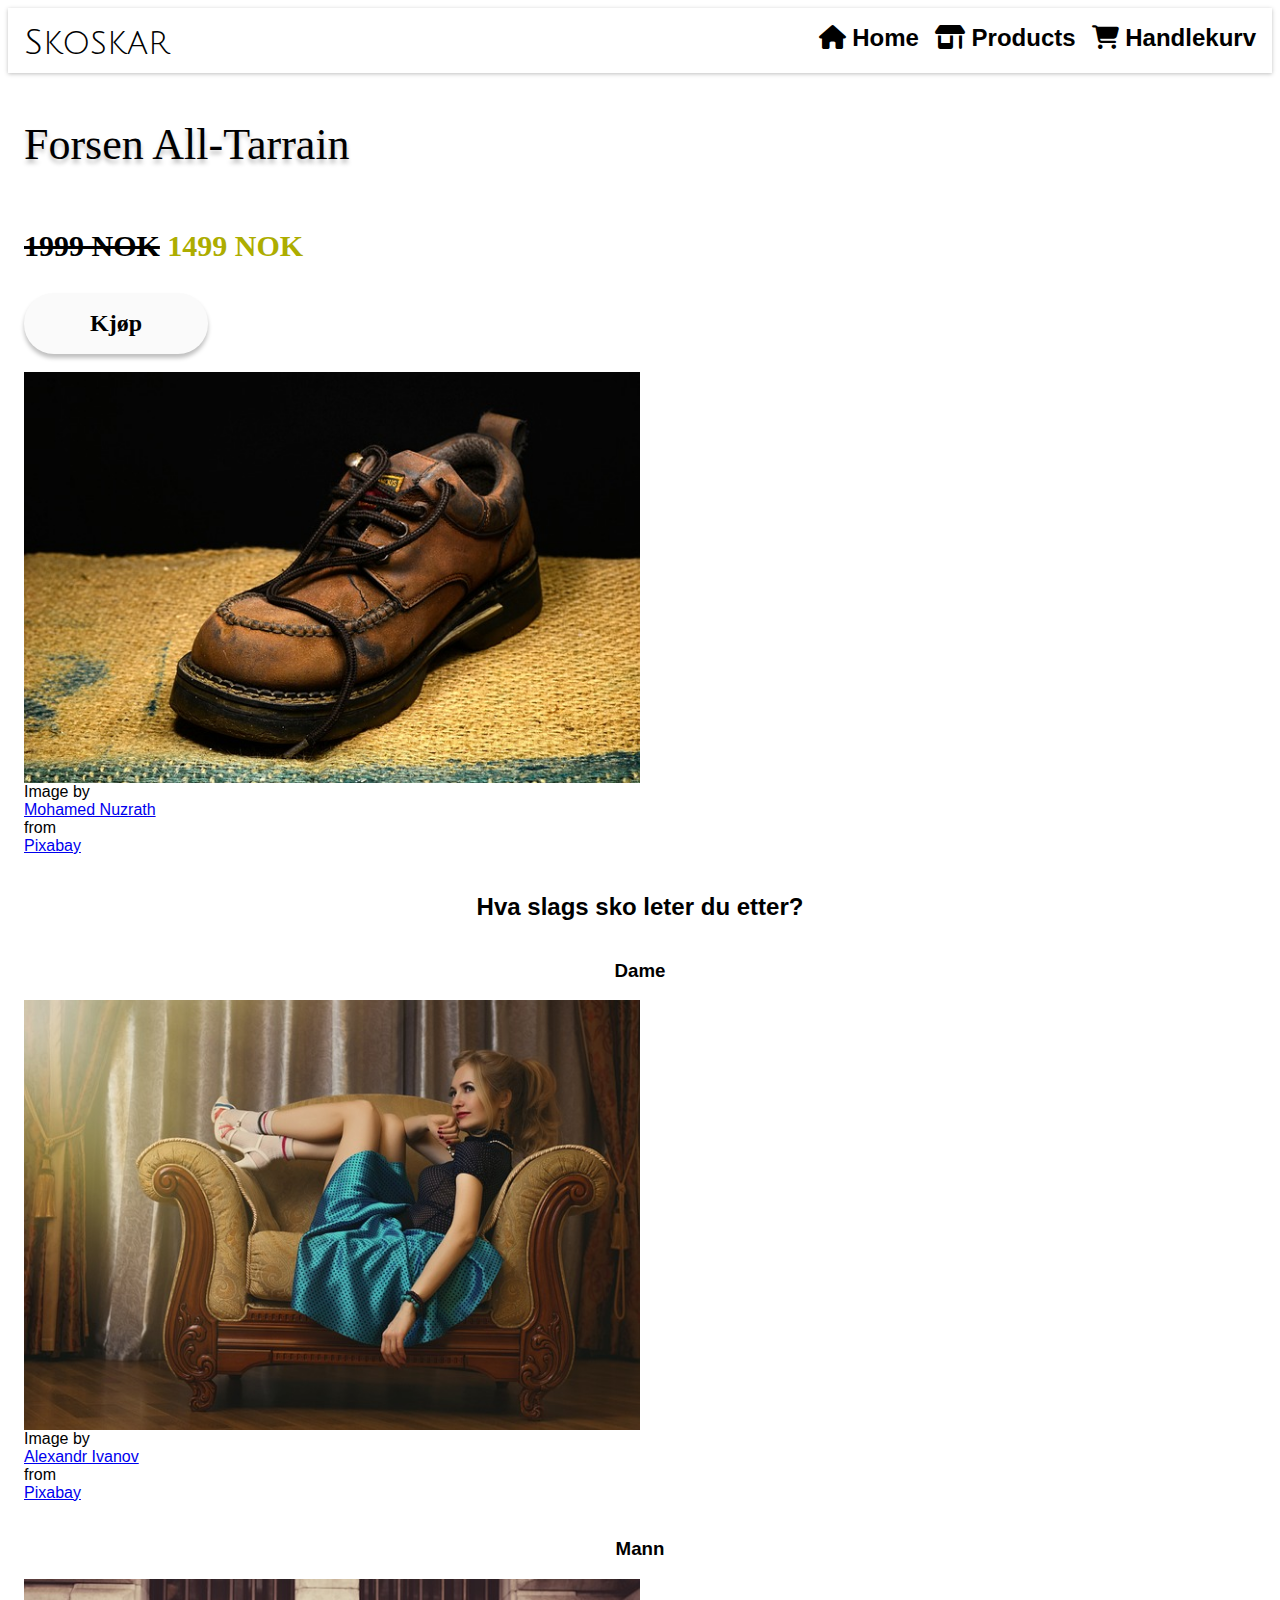
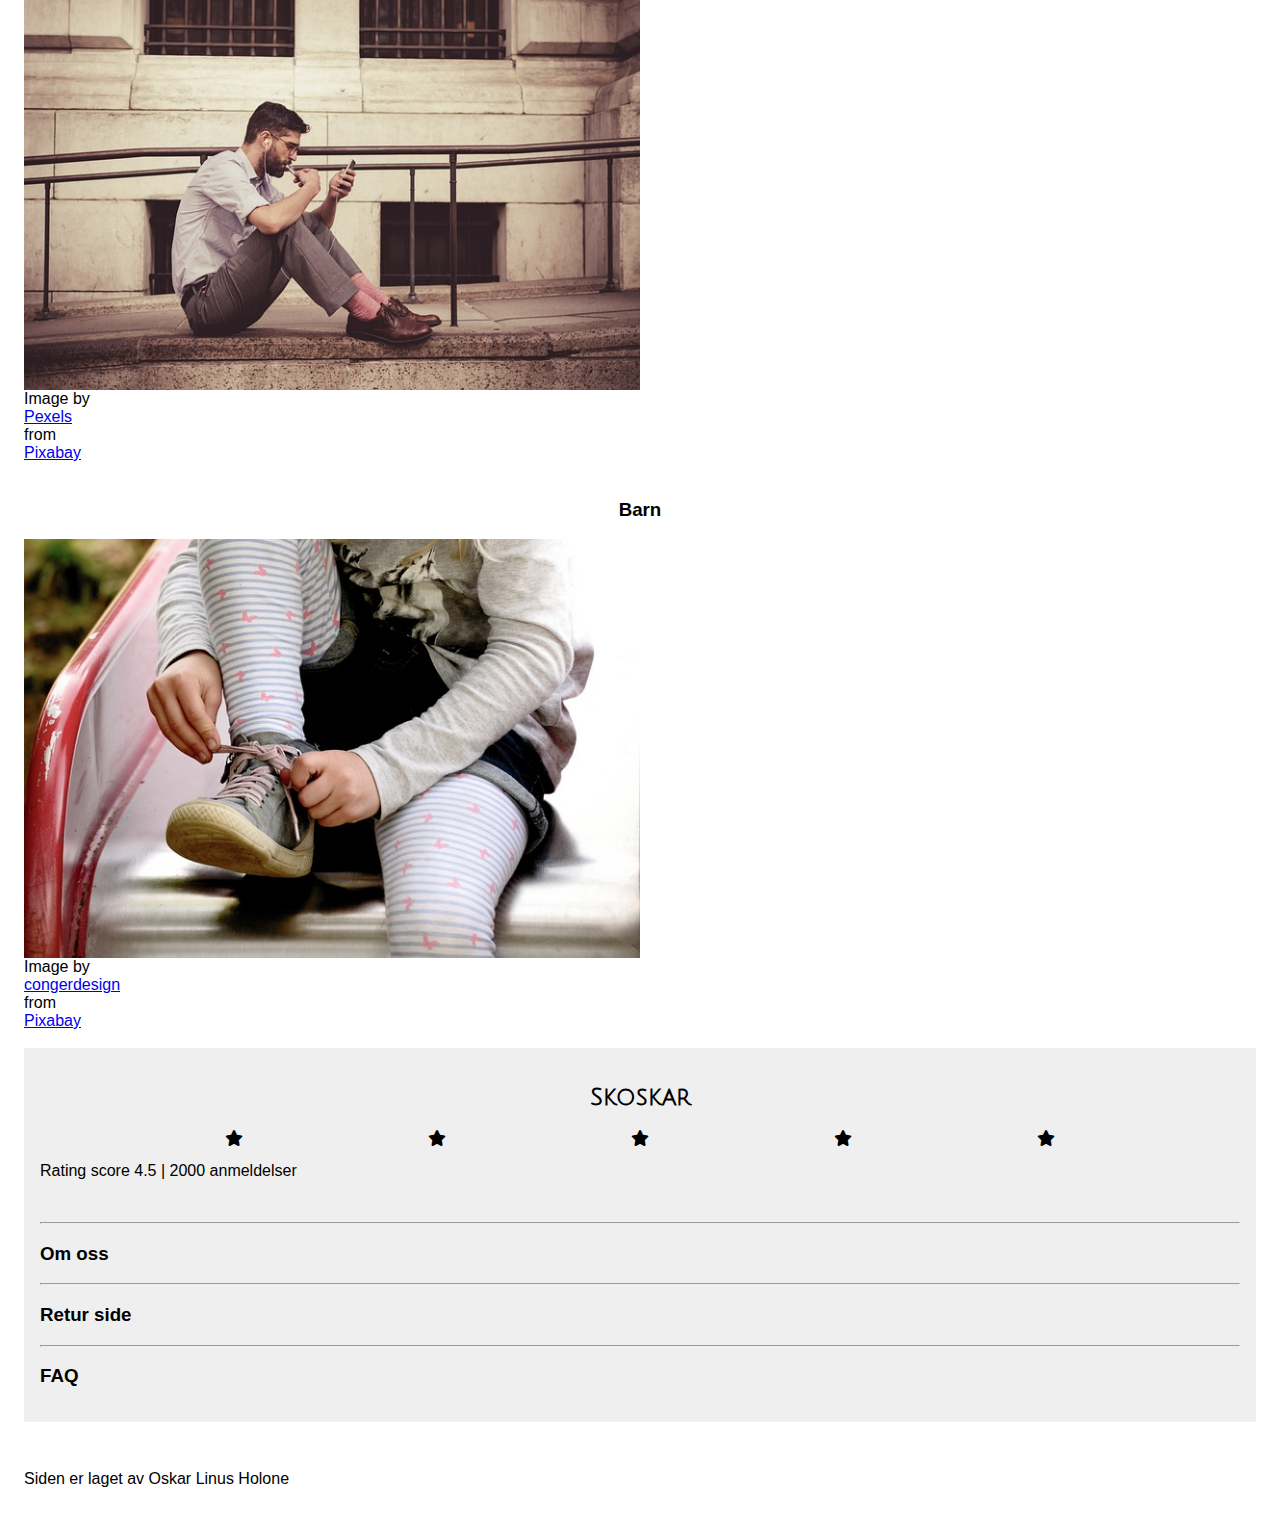
<file: index.html>
<!DOCTYPE html>
<html lang="en">
<head>
    <meta charset="UTF-8">
    <meta name="viewport" content="width=device-width, initial-scale=1.0">
    <!-- Inkluderer en stilark for normalisering for å sikre at nettstedet ser likt ut på alle nettlesere -->
    <link rel="stylesheet" href="https://necolas.github.io/normalize.css/8.0.1/normalize.css" type="text/css">
    <!-- Inkluderer ikon-stiler for ikoner fra FontAwesome -->
    <link href="css/font/css/fontawesome.css" rel="stylesheet">
    <link href="css/font/css/brands.css" rel="stylesheet">
    <link href="css/font/css/solid.css" rel="stylesheet">
    <!-- Importerte fonter fra Google fonts -->
    <link rel="preconnect" href="https://fonts.googleapis.com">
    <link rel="preconnect" href="https://fonts.gstatic.com" crossorigin>
    <link href="https://fonts.googleapis.com/css2?family=Julius+Sans+One&display=swap" rel="stylesheet">
    <!-- Inkluderer nettstedets egen stilark -->
    <link rel="stylesheet" href="css/style.css" type="text/css">
    <title>Skoskar</title>
</head>
<body>
    <!-- Hovedbeholderen for nettstedet -->
    <div id="grid-container">
        <header>
            <nav>
                <a href="index.html" id="logo">Skoskar</a>
                <div>
                    <!-- Ikon for søkefunksjonen -->
                    <i class="fa-solid fa-magnifying-glass"></i>
                    <!-- Ikon for navigasjonsmenyen på små skjermer -->
                    <i id="ham" class="fa-solid fa-bars"></i>
                </div>
                <ul class="navbar">
                    <!-- Navigasjonsmeny med lenker -->
                    <li><a href="index.html"><i class="fa-solid fa-house"></i> Home</a></li>
                    <li><a href="product.html"><i class="fa-solid fa-shop"></i> Products</a></li>
                    <li><a href="shoppingcart.html"><i class="fa-regular fa-cart-shopping"></i> Handlekurv</a></li>
                </ul>
            </nav>
        </header>   
        <main>
            <!-- Seksjon 1 med en overskrift og en beskrivelse -->
            
                <section class="flex-section">
                    <h1 id="sale">Forsen All-Tarrain</h1>
                    <h3 id="sale-price" style="color: rgb(173, 173, 0);"><s style="color: black;">1999 NOK</s> 1499 NOK</h3>
                    <a href="product.html" style="text-decoration: none;" class="btn-white">Kjøp</a>
                    <br>
                    <img src="img/boot-250012_640.jpg" alt="Grå placeholder bilde">
                    Image by <a href="https://pixabay.com/users/nuzree-27365/?utm_source=link-attribution&utm_medium=referral&utm_campaign=image&utm_content=250012">Mohamed Nuzrath</a> from <a href="https://pixabay.com//?utm_source=link-attribution&utm_medium=referral&utm_campaign=image&utm_content=250012">Pixabay</a>
                </section>
            <br>
            <h2 style="text-align: center;">Hva slags sko leter du etter?</h2>
                <section class="flex-section">
                <h3 style="text-align: center;">Dame</h3>
                <img src="img/pin-up-2171312_640.jpg" alt="Grå placeholder bilde">  
                Image by <a href="https://pixabay.com/users/whitedaemon-1982503/?utm_source=link-attribution&utm_medium=referral&utm_campaign=image&utm_content=2171312">Alexandr Ivanov</a> from <a href="https://pixabay.com//?utm_source=link-attribution&utm_medium=referral&utm_campaign=image&utm_content=2171312">Pixabay</a>
            </section>            
            <br>
            <section class="flex-section">
                <h3 style="text-align: center;">Mann</h3>
                <img src="img/brown-leather-shoes-1842606_640.jpg" alt="Grå placeholder bilde"> 
                Image by <a href="https://pixabay.com/users/pexels-2286921/?utm_source=link-attribution&utm_medium=referral&utm_campaign=image&utm_content=1842606">Pexels</a> from <a href="https://pixabay.com//?utm_source=link-attribution&utm_medium=referral&utm_campaign=image&utm_content=1842606">Pixabay</a>
            </section>
            <br>
            <!-- Seksjon 2 med en overskrift og en beskrivelse (denne er høyrejustert) -->
            <section class="flex-section">
                <h3 style="text-align: center;">Barn</h3>
                <img src="img/child-4818426_640.jpg" alt="Grå placeholder bilde">
                Image by <a href="https://pixabay.com/users/congerdesign-509903/?utm_source=link-attribution&utm_medium=referral&utm_campaign=image&utm_content=4818426">congerdesign</a> from <a href="https://pixabay.com//?utm_source=link-attribution&utm_medium=referral&utm_campaign=image&utm_content=4818426">Pixabay</a>
            </section>
            <br>

            <!-- Seksjon 3 for tjenester med flere artikler -->
            <section id="services">
                <h2 style="font-family:'Julius Sans One', sans-serif;">Skoskar</h2>
                <section class="flex-section" style="align-items: center; flex-direction: row;">
                    <i class="fa-solid fa-star"></i>
                    <i class="fa-solid fa-star"></i>
                    <i class="fa-solid fa-star"></i>
                    <i class="fa-solid fa-star"></i>
                    <i class="fa-solid fa-star"></i>
                </section>
                
                <p>Rating score 4.5 | 2000 anmeldelser</p>
                <br>
                <hr>
                <h3>Om oss</h3>
                <hr>
                <h3>Retur side</h3>
                <hr>
                <h3>FAQ </h3>
                
            </section>
        </main>
        <footer>
            <p>Siden er laget av Oskar Linus Holone</p>
        </footer>
    </div>
    <!-- JavaScript-kode for å gjøre navigasjonsmenyen responsiv -->
    <script>
        // Finn navigasjonsmenyen
        let x = document.querySelector(".navbar")
        // Legg til en hendelseslytter for klikk på menyikonet (ham)
        document.getElementById("ham").addEventListener("click", (e) => {
            // Sjekk om navigasjonsmenyen allerede har klassen "responsive"
            if (x.className === "navbar") {
                // Hvis ikke, legg til klassen for responsiv meny
                x.className += " responsive";
            } else {
                // Hvis den allerede har klassen, fjern den for å gjøre menyen skjult
                x.className = "navbar"
            }
        })
    </script>
</body>
</html>
</file>
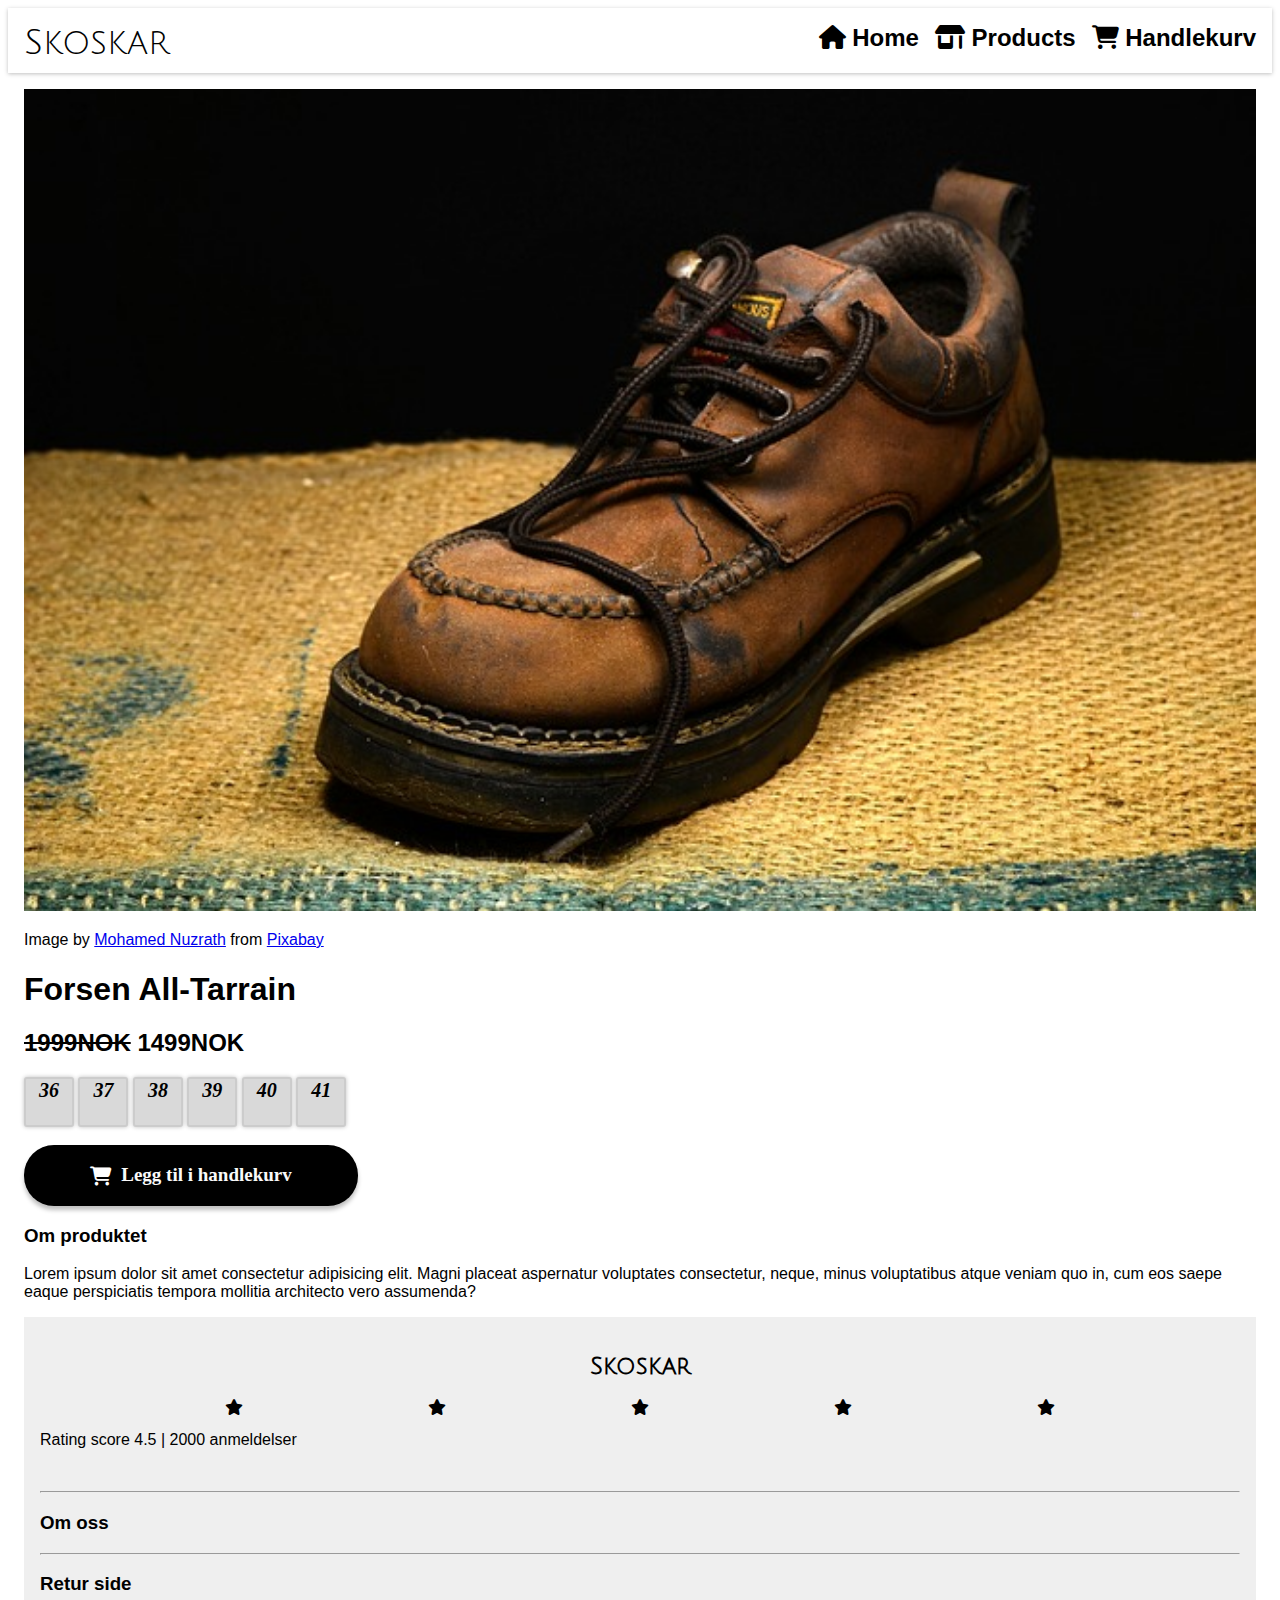
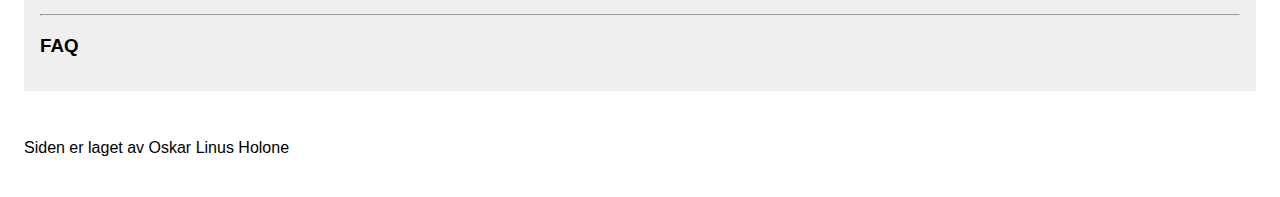
<file: product.html>
<!DOCTYPE html>
<html lang="en">
<head>
    <meta charset="UTF-8">
    <meta name="viewport" content="width=device-width, initial-scale=1.0">
    <!-- Inkluderer en stilark for normalisering for å sikre at nettstedet ser likt ut på alle nettlesere -->
    <link rel="stylesheet" href="https://necolas.github.io/normalize.css/8.0.1/normalize.css" type="text/css">
    <!-- Inkluderer ikon-stiler for ikoner fra FontAwesome -->
    <link href="css/font/css/fontawesome.css" rel="stylesheet">
    <link href="css/font/css/brands.css" rel="stylesheet">
    <link href="css/font/css/solid.css" rel="stylesheet">
    <!-- Importerte fonter fra Google fonts -->
    <link rel="preconnect" href="https://fonts.googleapis.com">
    <link rel="preconnect" href="https://fonts.gstatic.com" crossorigin>
    <link href="https://fonts.googleapis.com/css2?family=Julius+Sans+One&display=swap" rel="stylesheet">
    <!-- Inkluderer nettstedets egen stilark -->
    <link rel="stylesheet" href="css/style.css" type="text/css">
    <title>Puma Ultima</title>
</head>
<body>

    <!-- Header som skal være på toppen av siden på alle sidene -->
    <header>
        <nav>
            <a href="index.html" id="logo">Skoskar</a>
            <div>
                <!-- Ikon for søkefunksjonen -->
                <i class="fa-solid fa-magnifying-glass"></i>
                <!-- Ikon for navigasjonsmenyen på små skjermer -->
                <i id="ham" class="fa-solid fa-bars"></i>
            </div>
            <ul class="navbar">
                <!-- Navigasjonsmeny med lenker -->
                <li><a href="index.html"><i class="fa-solid fa-house"></i> Home</a></li>
                <li><a href="product.html"><i class="fa-solid fa-shop"></i> Products</a></li>
                <li><a href="shoppingcart.html"><i class="fa-regular fa-cart-shopping"></i> Handlekurv</a></li>
            </ul>
        </nav>
    </header>  
<main>
    <section>
        <img src="img/boot-250012_640.jpg" alt="Bilde av brune tursko">
        <p>Image by <a href="https://pixabay.com/users/nuzree-27365/?utm_source=link-attribution&utm_medium=referral&utm_campaign=image&utm_content=250012">Mohamed Nuzrath</a> from <a href="https://pixabay.com//?utm_source=link-attribution&utm_medium=referral&utm_campaign=image&utm_content=250012">Pixabay</a></p>
        <h1>Forsen All-Tarrain</h1>
        <h2><s>1999NOK</s>  1499NOK</h2>
        <!-- Skostørrelser -->
        <form class="boxed">
            <input type="radio" name="skostørrelse" id="36">
            <label for="36">36</label>
            <input type="radio" name="skostørrelse" id="37">
            <label for="37">37</label>
            <input type="radio" name="skostørrelse" id="38">
            <label for="38">38</label>
            <input type="radio" name="skostørrelse" id="39">
            <label for="39">39</label>
            <input type="radio" name="skostørrelse" id="40">
            <label for="40">40</label>
            <input type="radio" name="skostørrelse" id="41">
            <label for="41">41</label>
        </form>
    </section>

    <br>
    <!-- Knapp for å legge produktet inn i handlekurven -->
    <a href="shoppingcart.html" style="text-decoration: none;" class="btn">
        <i class="fa-solid fa-cart-shopping" style="color: #ffffff;"></i>Legg til i handlekurv</a>
    
    <!-- Inneholder info om selve produktet -->
    <section>
        <h3>Om produktet</h3>
    <p>Lorem ipsum dolor sit amet consectetur adipisicing elit. 
        Magni placeat aspernatur voluptates consectetur, neque, 
        minus voluptatibus atque veniam quo in, cum eos saepe eaque 
        perspiciatis tempora mollitia architecto vero assumenda?</p>
    </section>
    
        
    <!-- Holder seg på bunnen av siden -->
    <section id="services">
        <h2 style="font-family:'Julius Sans One', sans-serif;">Skoskar</h2>
        <section class="flex-section" style="align-items: center; flex-direction: row;">
            <i class="fa-solid fa-star"></i>
            <i class="fa-solid fa-star"></i>
            <i class="fa-solid fa-star"></i>
            <i class="fa-solid fa-star"></i>
            <i class="fa-solid fa-star"></i>
        </section>
        
        <p>Rating score 4.5 | 2000 anmeldelser</p>
        <br>
        <hr>
        <h3>Om oss</h3>
        <hr>
        <h3>Retur side</h3>
        <hr>
        <h3>FAQ </h3>
        
    </section>
</main>
<footer>
    <p>Siden er laget av Oskar Linus Holone</p>
</footer>
    <!-- JavaScript-kode for å gjøre navigasjonsmenyen responsiv -->
    <script>
        // Finn navigasjonsmenyen
        let x = document.querySelector(".navbar")
        // Legg til en hendelseslytter for klikk på menyikonet (ham)
        document.getElementById("ham").addEventListener("click", (e) => {
            // Sjekk om navigasjonsmenyen allerede har klassen "responsive"
            if (x.className === "navbar") {
                // Hvis ikke, legg til klassen for responsiv meny
                x.className += " responsive";
            } else {
                // Hvis den allerede har klassen, fjern den for å gjøre menyen skjult
                x.className = "navbar"
            }
        })
    </script>
</body>
</html>
</file>
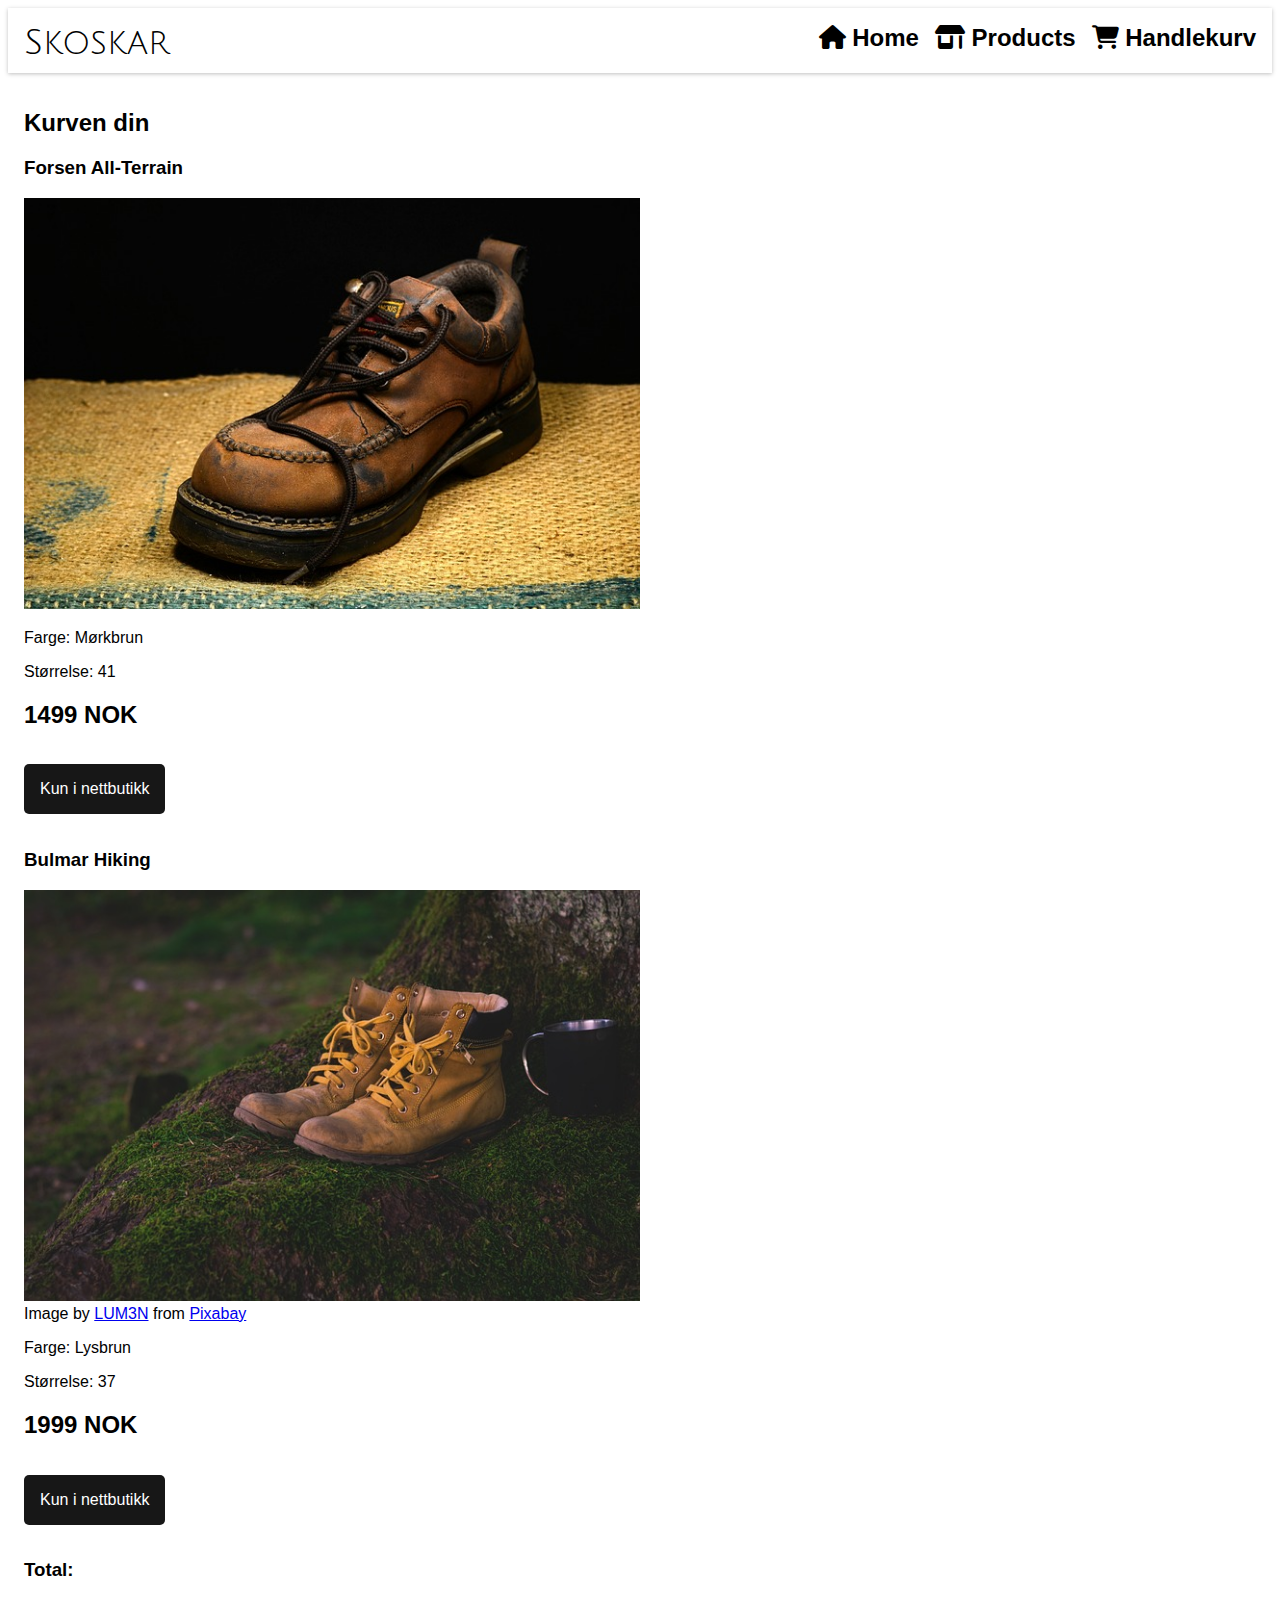
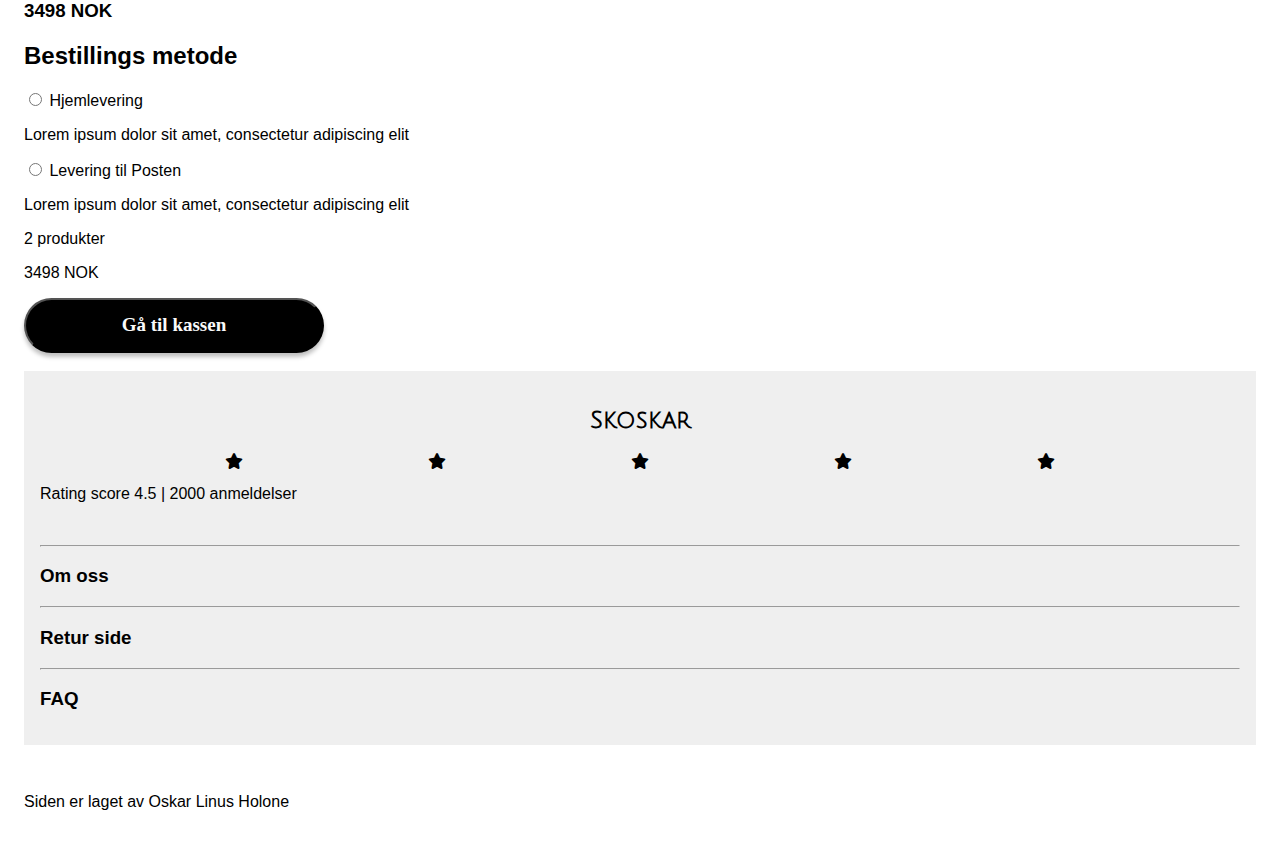
<file: shoppingcart.html>
<!DOCTYPE html>
<html lang="en">
<head>
    <meta charset="UTF-8">
    <meta name="viewport" content="width=device-width, initial-scale=1.0">
    <!-- Inkluderer en stilark for normalisering for å sikre at nettstedet ser likt ut på alle nettlesere -->
    <link rel="stylesheet" href="https://necolas.github.io/normalize.css/8.0.1/normalize.css" type="text/css">
    <!-- Inkluderer ikon-stiler for ikoner fra FontAwesome -->
    <link href="css/font/css/fontawesome.css" rel="stylesheet">
    <link href="css/font/css/brands.css" rel="stylesheet">
    <link href="css/font/css/solid.css" rel="stylesheet">
    <!-- Importerte fonter fra Google fonts -->
    <link rel="preconnect" href="https://fonts.googleapis.com">
    <link rel="preconnect" href="https://fonts.gstatic.com" crossorigin>
    <link href="https://fonts.googleapis.com/css2?family=Julius+Sans+One&display=swap" rel="stylesheet">
    <!-- Inkluderer nettstedets egen stilark -->
    <link rel="stylesheet" href="css/style.css" type="text/css">
    <title>Handlekurv</title>
</head>
<body>

    <!-- Header som skal være på toppen av siden på alle sidene -->
    <header>
        <nav>
            <a href="index.html" id="logo">Skoskar</a>
            <div>
                <!-- Ikon for søkefunksjonen -->
                <i class="fa-solid fa-magnifying-glass"></i>
                <!-- Ikon for navigasjonsmenyen på små skjermer -->
                <i id="ham" class="fa-solid fa-bars"></i>
            </div>
            <ul class="navbar">
                <!-- Navigasjonsmeny med lenker -->
                <li><a href="index.html"><i class="fa-solid fa-house"></i> Home</a></li>
                <li><a href="product.html"><i class="fa-solid fa-shop"></i> Products</a></li>
                <li><a href="shoppingcart.html"><i class="fa-regular fa-cart-shopping"></i> Handlekurv</a></li>
            </ul>
        </nav>
    </header> 

<main>
    <h2>Kurven din</h2>

    <!-- Selve handlekurven med elementene som man har lagt til -->
    <section>
        <h3>Forsen All-Terrain</h3>
        <img src="img/boot-250012_640.jpg" alt="Bilde av brune tursko" style="width: 50%;"> 
        <p>Farge: Mørkbrun</p>
        <p>Størrelse: 41</p>

        <h2>1499 NOK</h2>

        <p class="black-btn">Kun i nettbutikk</p>
        

        <br>

        <h3>Bulmar Hiking</h3>
        <img src="img/boots-1638873_640.jpg" alt="Bilde av to Lysbrune sko på et tre" style="width: 50%;">
        <br>
        Image by <a href="https://pixabay.com/users/lum3n-1066559/?utm_source=link-attribution&utm_medium=referral&utm_campaign=image&utm_content=1638873">LUM3N</a> from <a href="https://pixabay.com//?utm_source=link-attribution&utm_medium=referral&utm_campaign=image&utm_content=1638873">Pixabay</a>
        <p>Farge: Lysbrun</p>
        <p>Størrelse: 37</p>

        <h2>1999 NOK</h2>

        <p class="black-btn">Kun i nettbutikk</p> 

        <h3>Total:</h3>
        <h3>3498 NOK</h3>
    </section>

    <section>
        <h2>Bestillings metode</h2>
        <form>
            <input type="radio" name="levering" id="hjem">
            <label for="hjem">Hjemlevering</label>
            <p>Lorem ipsum dolor sit amet, consectetur adipiscing elit</p>
            <input type="radio" name="levering" id="posten">
            <label for="posten">Levering til Posten</label>
            <p>Lorem ipsum dolor sit amet, consectetur adipiscing elit</p>
        </form>
        <p>2 produkter</p>
        <p>3498 NOK </p>
        <button class="btn">Gå til kassen</button>
    </section>

    <br>

    <!-- Holder seg på bunnen av siden -->
    <section id="services">
        <h2 style="font-family:'Julius Sans One', sans-serif;">Skoskar</h2>
        <section class="flex-section" style="align-items: center; flex-direction: row;">
            <i class="fa-solid fa-star"></i>
            <i class="fa-solid fa-star"></i>
            <i class="fa-solid fa-star"></i>
            <i class="fa-solid fa-star"></i>
            <i class="fa-solid fa-star"></i>
        </section>
        
        <p>Rating score 4.5 | 2000 anmeldelser</p>
        <br>
        <hr>
        <h3>Om oss</h3>
        <hr>
        <h3>Retur side</h3>
        <hr>
        <h3>FAQ </h3>
        
    </section>
</main>
<footer>
    <p>Siden er laget av Oskar Linus Holone</p>
</footer>
    <script>
        // Finn navigasjonsmenyen
        let x = document.querySelector(".navbar")
        // Legg til en hendelseslytter for klikk på menyikonet (ham)
        document.getElementById("ham").addEventListener("click", (e) => {
            // Sjekk om navigasjonsmenyen allerede har klassen "responsive"
            if (x.className === "navbar") {
                // Hvis ikke, legg til klassen for responsiv meny
                x.className += " responsive";
            } else {
                // Hvis den allerede har klassen, fjern den for å gjøre menyen skjult
                x.className = "navbar"
            }
        })
    </script>
</body>
</html>
</file>
<file: css/style.css>
/* Setter standard skrifttype for hele nettsiden */
body {
  font-family: Arial, Helvetica, sans-serif;
}

/* Definerer et grid-container som inneholder header, main og footer */
#grid-container {
  display: grid;
  grid-template-areas: "header" "main" "footer";
}

/* Legger til litt padding til header, main og footer for mellomrom */
header, main, footer {
  padding: 1rem;
}

/* Styler header-seksjonen */
header {
  font-size: 1.5rem;
  font-weight: 600;
  grid-area: header;
  box-shadow: 0px 1px 4px 0px rgba(0, 0, 0, 0.25);
}

/* Gjør navigasjonselementene i header til flexbokser som er justert mellomrom og til høyre */
header nav {
  display: flex;
  justify-content: space-between;
  position: relative;
}

header nav ul li a{
  text-decoration: none;
  color: black;
}

/* Gjør logo-lenken uten understrek */
#logo {
  text-decoration: none;
  width: 104px;
  height: 33.097px;
  flex-shrink: 0;
  color: #000;
  font-family: 'Julius Sans One', sans-serif;
  font-size: 35px;
  font-style: normal;
  font-weight: 400;
  line-height: normal;
}

/* Skjuler standard navigasjonsmeny */
.navbar {
  display: none;
}

/* Styler responsiv navigasjonsmeny */
.responsive {
  display: flex;
  flex-direction: column;
  position: absolute;
  background-color: #242424;
  margin: 0;
  padding: 0;
  top: 40px;
  width: 100%;
  list-style: none;
  border-radius: 15px;
}

.responsive a {
  color: #fff;
  display: inline-block;
  padding: 1rem;
  text-decoration: none;
}


/* Styler en svart knapp */
.black-btn {
  display: inline-block;
  padding: 1rem;
  text-decoration: none;
  background-color: #171717;
  color: #fff;
  border-radius: 5px;
  font-weight: 400;
}
/* Styler main-seksjonen i gridet */
main {
  grid-area: main;
}

/* Setter bredden til bilder inni main-seksjonen til 100% */
main section img {
  width: 100%;
}

/* Styler footer-seksjonen i gridet */
footer {
  grid-area: footer;
}

.container {
  position: relative;
  text-align: center;
  color: white;
}

.top-left {
  position: absolute;
  top: 8px;
  left: 16px;
}

.left {
  position: absolute;
  left: 16px;
}

/* Styler tjeneste-seksjonen med flexbokser og bakgrunnsfarge */
#services {
  flex-direction: row;
  flex-wrap: wrap;
  background-color: #efefef;
  padding: 1rem;
  justify-content: space-around;
}

#services h2 {
  width: 100%;
  text-align: center;
}

#services article {
  max-width: 300px;
  width: 100%;
  min-width: 200px;
}

#sale {
  color: black;
  font-family: Palatino Linotype;
  font-size: 44px;
  font-style: normal;
  font-weight: 400;
  line-height: normal;
  text-shadow: 0px 4px 4px rgba(0, 0, 0, 0.25);
}

#sale-price {
  color: #FAFAFA;
  font-family: Palatino Linotype;
  font-size: 30px;
  font-style: normal;
  font-weight: 700;
  line-height: normal;
}

.boxed label {
  display: inline-block;
  border: solid 2px #ccc;
  width: 46px;
  height: 46px;
  border-radius: 3px;
  box-shadow: 0px 0px 4px 0px rgba(0, 0, 0, 0.25);
  background: #D9D9D9;
  text-align: center;
  color: #000;
  font-family: Palatino Linotype;
  font-size: 20px;
  font-style: italic;
  font-weight: 700;
  line-height: normal;
  transition: all 0.3s;
}

.boxed input[type="radio"] {
  display: none;
}

.boxed input[type="radio"]:checked + label {
  border: solid 2px black;
}

.btn {
  display: flex;
  width: 300px;
  height: 55px;
  padding: 3px 17px;
  border-radius: 30px;
  box-shadow: 0px 4px 4px 0px rgba(0, 0, 0, 0.25);
  background: #000;
  justify-content: center;
  align-items: center;
  gap: 10px;
  flex-shrink: 0;
  color: #FAFAFA;
  font-family: Palatino Linotype;
  font-size: 19px;
  font-style: normal;
  font-weight: 700;
  line-height: normal;
  text-decoration: none;
}

.btn-white {
display: flex;
width: 150px;
height: 55px;
padding: 3px 17px;
border-radius: 30px;
box-shadow: 0px 4px 4px 0px rgba(0, 0, 0, 0.25);
background: #FAFAFA;
justify-content: center;
align-items: center;
gap: 10px;
flex-shrink: 0;
color: #000;
font-family: Palatino Linotype;
font-size: 24px;
font-style: normal;
font-weight: 700;
line-height: normal;
text-decoration: none;
}

/* Mediestørrelsesregel for skjermer som er bredere enn 600px */
@media only screen and (min-width: 600px) {
  /* Endrer grid-malen for bredere skjermer */
  #grid-container {
      grid-template-areas: "header header header" "main main main" "footer footer footer";
  }

  /* Viser den skjulte navigasjonsmenyen og skjuler menyikoner */
  .navbar {
      display: flex;
      flex-direction: row;
      gap: 1rem;
      list-style: none;
      margin: 0;
      text-decoration: none;
  }

  /* Skjuler menyikoner i header */
  #ham, .fa-magnifying-glass {
      display: none;
  }

  /* Gjør flex-seksjoner som viser bilder og tekst ved siden av hverandre med mellomrom */
  .flex-section {
      display: flex;
      flex-direction: column;
      justify-content:space-evenly;
  }

  /* Reduserer bildenes bredde til 50% i flex-seksjoner */
  .flex-section img {
      width: 50%;
  }

  /* Legger til litt mellomrom og justering i flex-seksjoner */
  .flex-section section {
      padding: 1rem;
      width: 40%;
      align-self: center;
  }

  /* Endrer rekkefølgen av bilde og tekst i høyrejusterte seksjoner */
  .right img {
      order: 1;
  }
}
</file>
<file: css/font/css/brands.css>
/*!
 * Font Awesome Free 6.4.2 by @fontawesome - https://fontawesome.com
 * License - https://fontawesome.com/license/free (Icons: CC BY 4.0, Fonts: SIL OFL 1.1, Code: MIT License)
 * Copyright 2023 Fonticons, Inc.
 */
:root, :host {
  --fa-style-family-brands: 'Font Awesome 6 Brands';
  --fa-font-brands: normal 400 1em/1 'Font Awesome 6 Brands'; }

@font-face {
  font-family: 'Font Awesome 6 Brands';
  font-style: normal;
  font-weight: 400;
  font-display: block;
  src: url("../webfonts/fa-brands-400.woff2") format("woff2"), url("../webfonts/fa-brands-400.ttf") format("truetype"); }

.fab,
.fa-brands {
  font-weight: 400; }

.fa-monero:before {
  content: "\f3d0"; }

.fa-hooli:before {
  content: "\f427"; }

.fa-yelp:before {
  content: "\f1e9"; }

.fa-cc-visa:before {
  content: "\f1f0"; }

.fa-lastfm:before {
  content: "\f202"; }

.fa-shopware:before {
  content: "\f5b5"; }

.fa-creative-commons-nc:before {
  content: "\f4e8"; }

.fa-aws:before {
  content: "\f375"; }

.fa-redhat:before {
  content: "\f7bc"; }

.fa-yoast:before {
  content: "\f2b1"; }

.fa-cloudflare:before {
  content: "\e07d"; }

.fa-ups:before {
  content: "\f7e0"; }

.fa-wpexplorer:before {
  content: "\f2de"; }

.fa-dyalog:before {
  content: "\f399"; }

.fa-bity:before {
  content: "\f37a"; }

.fa-stackpath:before {
  content: "\f842"; }

.fa-buysellads:before {
  content: "\f20d"; }

.fa-first-order:before {
  content: "\f2b0"; }

.fa-modx:before {
  content: "\f285"; }

.fa-guilded:before {
  content: "\e07e"; }

.fa-vnv:before {
  content: "\f40b"; }

.fa-square-js:before {
  content: "\f3b9"; }

.fa-js-square:before {
  content: "\f3b9"; }

.fa-microsoft:before {
  content: "\f3ca"; }

.fa-qq:before {
  content: "\f1d6"; }

.fa-orcid:before {
  content: "\f8d2"; }

.fa-java:before {
  content: "\f4e4"; }

.fa-invision:before {
  content: "\f7b0"; }

.fa-creative-commons-pd-alt:before {
  content: "\f4ed"; }

.fa-centercode:before {
  content: "\f380"; }

.fa-glide-g:before {
  content: "\f2a6"; }

.fa-drupal:before {
  content: "\f1a9"; }

.fa-hire-a-helper:before {
  content: "\f3b0"; }

.fa-creative-commons-by:before {
  content: "\f4e7"; }

.fa-unity:before {
  content: "\e049"; }

.fa-whmcs:before {
  content: "\f40d"; }

.fa-rocketchat:before {
  content: "\f3e8"; }

.fa-vk:before {
  content: "\f189"; }

.fa-untappd:before {
  content: "\f405"; }

.fa-mailchimp:before {
  content: "\f59e"; }

.fa-css3-alt:before {
  content: "\f38b"; }

.fa-square-reddit:before {
  content: "\f1a2"; }

.fa-reddit-square:before {
  content: "\f1a2"; }

.fa-vimeo-v:before {
  content: "\f27d"; }

.fa-contao:before {
  content: "\f26d"; }

.fa-square-font-awesome:before {
  content: "\e5ad"; }

.fa-deskpro:before {
  content: "\f38f"; }

.fa-sistrix:before {
  content: "\f3ee"; }

.fa-square-instagram:before {
  content: "\e055"; }

.fa-instagram-square:before {
  content: "\e055"; }

.fa-battle-net:before {
  content: "\f835"; }

.fa-the-red-yeti:before {
  content: "\f69d"; }

.fa-square-hacker-news:before {
  content: "\f3af"; }

.fa-hacker-news-square:before {
  content: "\f3af"; }

.fa-edge:before {
  content: "\f282"; }

.fa-threads:before {
  content: "\e618"; }

.fa-napster:before {
  content: "\f3d2"; }

.fa-square-snapchat:before {
  content: "\f2ad"; }

.fa-snapchat-square:before {
  content: "\f2ad"; }

.fa-google-plus-g:before {
  content: "\f0d5"; }

.fa-artstation:before {
  content: "\f77a"; }

.fa-markdown:before {
  content: "\f60f"; }

.fa-sourcetree:before {
  content: "\f7d3"; }

.fa-google-plus:before {
  content: "\f2b3"; }

.fa-diaspora:before {
  content: "\f791"; }

.fa-foursquare:before {
  content: "\f180"; }

.fa-stack-overflow:before {
  content: "\f16c"; }

.fa-github-alt:before {
  content: "\f113"; }

.fa-phoenix-squadron:before {
  content: "\f511"; }

.fa-pagelines:before {
  content: "\f18c"; }

.fa-algolia:before {
  content: "\f36c"; }

.fa-red-river:before {
  content: "\f3e3"; }

.fa-creative-commons-sa:before {
  content: "\f4ef"; }

.fa-safari:before {
  content: "\f267"; }

.fa-google:before {
  content: "\f1a0"; }

.fa-square-font-awesome-stroke:before {
  content: "\f35c"; }

.fa-font-awesome-alt:before {
  content: "\f35c"; }

.fa-atlassian:before {
  content: "\f77b"; }

.fa-linkedin-in:before {
  content: "\f0e1"; }

.fa-digital-ocean:before {
  content: "\f391"; }

.fa-nimblr:before {
  content: "\f5a8"; }

.fa-chromecast:before {
  content: "\f838"; }

.fa-evernote:before {
  content: "\f839"; }

.fa-hacker-news:before {
  content: "\f1d4"; }

.fa-creative-commons-sampling:before {
  content: "\f4f0"; }

.fa-adversal:before {
  content: "\f36a"; }

.fa-creative-commons:before {
  content: "\f25e"; }

.fa-watchman-monitoring:before {
  content: "\e087"; }

.fa-fonticons:before {
  content: "\f280"; }

.fa-weixin:before {
  content: "\f1d7"; }

.fa-shirtsinbulk:before {
  content: "\f214"; }

.fa-codepen:before {
  content: "\f1cb"; }

.fa-git-alt:before {
  content: "\f841"; }

.fa-lyft:before {
  content: "\f3c3"; }

.fa-rev:before {
  content: "\f5b2"; }

.fa-windows:before {
  content: "\f17a"; }

.fa-wizards-of-the-coast:before {
  content: "\f730"; }

.fa-square-viadeo:before {
  content: "\f2aa"; }

.fa-viadeo-square:before {
  content: "\f2aa"; }

.fa-meetup:before {
  content: "\f2e0"; }

.fa-centos:before {
  content: "\f789"; }

.fa-adn:before {
  content: "\f170"; }

.fa-cloudsmith:before {
  content: "\f384"; }

.fa-pied-piper-alt:before {
  content: "\f1a8"; }

.fa-square-dribbble:before {
  content: "\f397"; }

.fa-dribbble-square:before {
  content: "\f397"; }

.fa-codiepie:before {
  content: "\f284"; }

.fa-node:before {
  content: "\f419"; }

.fa-mix:before {
  content: "\f3cb"; }

.fa-steam:before {
  content: "\f1b6"; }

.fa-cc-apple-pay:before {
  content: "\f416"; }

.fa-scribd:before {
  content: "\f28a"; }

.fa-debian:before {
  content: "\e60b"; }

.fa-openid:before {
  content: "\f19b"; }

.fa-instalod:before {
  content: "\e081"; }

.fa-expeditedssl:before {
  content: "\f23e"; }

.fa-sellcast:before {
  content: "\f2da"; }

.fa-square-twitter:before {
  content: "\f081"; }

.fa-twitter-square:before {
  content: "\f081"; }

.fa-r-project:before {
  content: "\f4f7"; }

.fa-delicious:before {
  content: "\f1a5"; }

.fa-freebsd:before {
  content: "\f3a4"; }

.fa-vuejs:before {
  content: "\f41f"; }

.fa-accusoft:before {
  content: "\f369"; }

.fa-ioxhost:before {
  content: "\f208"; }

.fa-fonticons-fi:before {
  content: "\f3a2"; }

.fa-app-store:before {
  content: "\f36f"; }

.fa-cc-mastercard:before {
  content: "\f1f1"; }

.fa-itunes-note:before {
  content: "\f3b5"; }

.fa-golang:before {
  content: "\e40f"; }

.fa-kickstarter:before {
  content: "\f3bb"; }

.fa-grav:before {
  content: "\f2d6"; }

.fa-weibo:before {
  content: "\f18a"; }

.fa-uncharted:before {
  content: "\e084"; }

.fa-firstdraft:before {
  content: "\f3a1"; }

.fa-square-youtube:before {
  content: "\f431"; }

.fa-youtube-square:before {
  content: "\f431"; }

.fa-wikipedia-w:before {
  content: "\f266"; }

.fa-wpressr:before {
  content: "\f3e4"; }

.fa-rendact:before {
  content: "\f3e4"; }

.fa-angellist:before {
  content: "\f209"; }

.fa-galactic-republic:before {
  content: "\f50c"; }

.fa-nfc-directional:before {
  content: "\e530"; }

.fa-skype:before {
  content: "\f17e"; }

.fa-joget:before {
  content: "\f3b7"; }

.fa-fedora:before {
  content: "\f798"; }

.fa-stripe-s:before {
  content: "\f42a"; }

.fa-meta:before {
  content: "\e49b"; }

.fa-laravel:before {
  content: "\f3bd"; }

.fa-hotjar:before {
  content: "\f3b1"; }

.fa-bluetooth-b:before {
  content: "\f294"; }

.fa-sticker-mule:before {
  content: "\f3f7"; }

.fa-creative-commons-zero:before {
  content: "\f4f3"; }

.fa-hips:before {
  content: "\f452"; }

.fa-behance:before {
  content: "\f1b4"; }

.fa-reddit:before {
  content: "\f1a1"; }

.fa-discord:before {
  content: "\f392"; }

.fa-chrome:before {
  content: "\f268"; }

.fa-app-store-ios:before {
  content: "\f370"; }

.fa-cc-discover:before {
  content: "\f1f2"; }

.fa-wpbeginner:before {
  content: "\f297"; }

.fa-confluence:before {
  content: "\f78d"; }

.fa-mdb:before {
  content: "\f8ca"; }

.fa-dochub:before {
  content: "\f394"; }

.fa-accessible-icon:before {
  content: "\f368"; }

.fa-ebay:before {
  content: "\f4f4"; }

.fa-amazon:before {
  content: "\f270"; }

.fa-unsplash:before {
  content: "\e07c"; }

.fa-yarn:before {
  content: "\f7e3"; }

.fa-square-steam:before {
  content: "\f1b7"; }

.fa-steam-square:before {
  content: "\f1b7"; }

.fa-500px:before {
  content: "\f26e"; }

.fa-square-vimeo:before {
  content: "\f194"; }

.fa-vimeo-square:before {
  content: "\f194"; }

.fa-asymmetrik:before {
  content: "\f372"; }

.fa-font-awesome:before {
  content: "\f2b4"; }

.fa-font-awesome-flag:before {
  content: "\f2b4"; }

.fa-font-awesome-logo-full:before {
  content: "\f2b4"; }

.fa-gratipay:before {
  content: "\f184"; }

.fa-apple:before {
  content: "\f179"; }

.fa-hive:before {
  content: "\e07f"; }

.fa-gitkraken:before {
  content: "\f3a6"; }

.fa-keybase:before {
  content: "\f4f5"; }

.fa-apple-pay:before {
  content: "\f415"; }

.fa-padlet:before {
  content: "\e4a0"; }

.fa-amazon-pay:before {
  content: "\f42c"; }

.fa-square-github:before {
  content: "\f092"; }

.fa-github-square:before {
  content: "\f092"; }

.fa-stumbleupon:before {
  content: "\f1a4"; }

.fa-fedex:before {
  content: "\f797"; }

.fa-phoenix-framework:before {
  content: "\f3dc"; }

.fa-shopify:before {
  content: "\e057"; }

.fa-neos:before {
  content: "\f612"; }

.fa-square-threads:before {
  content: "\e619"; }

.fa-hackerrank:before {
  content: "\f5f7"; }

.fa-researchgate:before {
  content: "\f4f8"; }

.fa-swift:before {
  content: "\f8e1"; }

.fa-angular:before {
  content: "\f420"; }

.fa-speakap:before {
  content: "\f3f3"; }

.fa-angrycreative:before {
  content: "\f36e"; }

.fa-y-combinator:before {
  content: "\f23b"; }

.fa-empire:before {
  content: "\f1d1"; }

.fa-envira:before {
  content: "\f299"; }

.fa-square-gitlab:before {
  content: "\e5ae"; }

.fa-gitlab-square:before {
  content: "\e5ae"; }

.fa-studiovinari:before {
  content: "\f3f8"; }

.fa-pied-piper:before {
  content: "\f2ae"; }

.fa-wordpress:before {
  content: "\f19a"; }

.fa-product-hunt:before {
  content: "\f288"; }

.fa-firefox:before {
  content: "\f269"; }

.fa-linode:before {
  content: "\f2b8"; }

.fa-goodreads:before {
  content: "\f3a8"; }

.fa-square-odnoklassniki:before {
  content: "\f264"; }

.fa-odnoklassniki-square:before {
  content: "\f264"; }

.fa-jsfiddle:before {
  content: "\f1cc"; }

.fa-sith:before {
  content: "\f512"; }

.fa-themeisle:before {
  content: "\f2b2"; }

.fa-page4:before {
  content: "\f3d7"; }

.fa-hashnode:before {
  content: "\e499"; }

.fa-react:before {
  content: "\f41b"; }

.fa-cc-paypal:before {
  content: "\f1f4"; }

.fa-squarespace:before {
  content: "\f5be"; }

.fa-cc-stripe:before {
  content: "\f1f5"; }

.fa-creative-commons-share:before {
  content: "\f4f2"; }

.fa-bitcoin:before {
  content: "\f379"; }

.fa-keycdn:before {
  content: "\f3ba"; }

.fa-opera:before {
  content: "\f26a"; }

.fa-itch-io:before {
  content: "\f83a"; }

.fa-umbraco:before {
  content: "\f8e8"; }

.fa-galactic-senate:before {
  content: "\f50d"; }

.fa-ubuntu:before {
  content: "\f7df"; }

.fa-draft2digital:before {
  content: "\f396"; }

.fa-stripe:before {
  content: "\f429"; }

.fa-houzz:before {
  content: "\f27c"; }

.fa-gg:before {
  content: "\f260"; }

.fa-dhl:before {
  content: "\f790"; }

.fa-square-pinterest:before {
  content: "\f0d3"; }

.fa-pinterest-square:before {
  content: "\f0d3"; }

.fa-xing:before {
  content: "\f168"; }

.fa-blackberry:before {
  content: "\f37b"; }

.fa-creative-commons-pd:before {
  content: "\f4ec"; }

.fa-playstation:before {
  content: "\f3df"; }

.fa-quinscape:before {
  content: "\f459"; }

.fa-less:before {
  content: "\f41d"; }

.fa-blogger-b:before {
  content: "\f37d"; }

.fa-opencart:before {
  content: "\f23d"; }

.fa-vine:before {
  content: "\f1ca"; }

.fa-paypal:before {
  content: "\f1ed"; }

.fa-gitlab:before {
  content: "\f296"; }

.fa-typo3:before {
  content: "\f42b"; }

.fa-reddit-alien:before {
  content: "\f281"; }

.fa-yahoo:before {
  content: "\f19e"; }

.fa-dailymotion:before {
  content: "\e052"; }

.fa-affiliatetheme:before {
  content: "\f36b"; }

.fa-pied-piper-pp:before {
  content: "\f1a7"; }

.fa-bootstrap:before {
  content: "\f836"; }

.fa-odnoklassniki:before {
  content: "\f263"; }

.fa-nfc-symbol:before {
  content: "\e531"; }

.fa-ethereum:before {
  content: "\f42e"; }

.fa-speaker-deck:before {
  content: "\f83c"; }

.fa-creative-commons-nc-eu:before {
  content: "\f4e9"; }

.fa-patreon:before {
  content: "\f3d9"; }

.fa-avianex:before {
  content: "\f374"; }

.fa-ello:before {
  content: "\f5f1"; }

.fa-gofore:before {
  content: "\f3a7"; }

.fa-bimobject:before {
  content: "\f378"; }

.fa-facebook-f:before {
  content: "\f39e"; }

.fa-square-google-plus:before {
  content: "\f0d4"; }

.fa-google-plus-square:before {
  content: "\f0d4"; }

.fa-mandalorian:before {
  content: "\f50f"; }

.fa-first-order-alt:before {
  content: "\f50a"; }

.fa-osi:before {
  content: "\f41a"; }

.fa-google-wallet:before {
  content: "\f1ee"; }

.fa-d-and-d-beyond:before {
  content: "\f6ca"; }

.fa-periscope:before {
  content: "\f3da"; }

.fa-fulcrum:before {
  content: "\f50b"; }

.fa-cloudscale:before {
  content: "\f383"; }

.fa-forumbee:before {
  content: "\f211"; }

.fa-mizuni:before {
  content: "\f3cc"; }

.fa-schlix:before {
  content: "\f3ea"; }

.fa-square-xing:before {
  content: "\f169"; }

.fa-xing-square:before {
  content: "\f169"; }

.fa-bandcamp:before {
  content: "\f2d5"; }

.fa-wpforms:before {
  content: "\f298"; }

.fa-cloudversify:before {
  content: "\f385"; }

.fa-usps:before {
  content: "\f7e1"; }

.fa-megaport:before {
  content: "\f5a3"; }

.fa-magento:before {
  content: "\f3c4"; }

.fa-spotify:before {
  content: "\f1bc"; }

.fa-optin-monster:before {
  content: "\f23c"; }

.fa-fly:before {
  content: "\f417"; }

.fa-aviato:before {
  content: "\f421"; }

.fa-itunes:before {
  content: "\f3b4"; }

.fa-cuttlefish:before {
  content: "\f38c"; }

.fa-blogger:before {
  content: "\f37c"; }

.fa-flickr:before {
  content: "\f16e"; }

.fa-viber:before {
  content: "\f409"; }

.fa-soundcloud:before {
  content: "\f1be"; }

.fa-digg:before {
  content: "\f1a6"; }

.fa-tencent-weibo:before {
  content: "\f1d5"; }

.fa-symfony:before {
  content: "\f83d"; }

.fa-maxcdn:before {
  content: "\f136"; }

.fa-etsy:before {
  content: "\f2d7"; }

.fa-facebook-messenger:before {
  content: "\f39f"; }

.fa-audible:before {
  content: "\f373"; }

.fa-think-peaks:before {
  content: "\f731"; }

.fa-bilibili:before {
  content: "\e3d9"; }

.fa-erlang:before {
  content: "\f39d"; }

.fa-x-twitter:before {
  content: "\e61b"; }

.fa-cotton-bureau:before {
  content: "\f89e"; }

.fa-dashcube:before {
  content: "\f210"; }

.fa-42-group:before {
  content: "\e080"; }

.fa-innosoft:before {
  content: "\e080"; }

.fa-stack-exchange:before {
  content: "\f18d"; }

.fa-elementor:before {
  content: "\f430"; }

.fa-square-pied-piper:before {
  content: "\e01e"; }

.fa-pied-piper-square:before {
  content: "\e01e"; }

.fa-creative-commons-nd:before {
  content: "\f4eb"; }

.fa-palfed:before {
  content: "\f3d8"; }

.fa-superpowers:before {
  content: "\f2dd"; }

.fa-resolving:before {
  content: "\f3e7"; }

.fa-xbox:before {
  content: "\f412"; }

.fa-searchengin:before {
  content: "\f3eb"; }

.fa-tiktok:before {
  content: "\e07b"; }

.fa-square-facebook:before {
  content: "\f082"; }

.fa-facebook-square:before {
  content: "\f082"; }

.fa-renren:before {
  content: "\f18b"; }

.fa-linux:before {
  content: "\f17c"; }

.fa-glide:before {
  content: "\f2a5"; }

.fa-linkedin:before {
  content: "\f08c"; }

.fa-hubspot:before {
  content: "\f3b2"; }

.fa-deploydog:before {
  content: "\f38e"; }

.fa-twitch:before {
  content: "\f1e8"; }

.fa-ravelry:before {
  content: "\f2d9"; }

.fa-mixer:before {
  content: "\e056"; }

.fa-square-lastfm:before {
  content: "\f203"; }

.fa-lastfm-square:before {
  content: "\f203"; }

.fa-vimeo:before {
  content: "\f40a"; }

.fa-mendeley:before {
  content: "\f7b3"; }

.fa-uniregistry:before {
  content: "\f404"; }

.fa-figma:before {
  content: "\f799"; }

.fa-creative-commons-remix:before {
  content: "\f4ee"; }

.fa-cc-amazon-pay:before {
  content: "\f42d"; }

.fa-dropbox:before {
  content: "\f16b"; }

.fa-instagram:before {
  content: "\f16d"; }

.fa-cmplid:before {
  content: "\e360"; }

.fa-facebook:before {
  content: "\f09a"; }

.fa-gripfire:before {
  content: "\f3ac"; }

.fa-jedi-order:before {
  content: "\f50e"; }

.fa-uikit:before {
  content: "\f403"; }

.fa-fort-awesome-alt:before {
  content: "\f3a3"; }

.fa-phabricator:before {
  content: "\f3db"; }

.fa-ussunnah:before {
  content: "\f407"; }

.fa-earlybirds:before {
  content: "\f39a"; }

.fa-trade-federation:before {
  content: "\f513"; }

.fa-autoprefixer:before {
  content: "\f41c"; }

.fa-whatsapp:before {
  content: "\f232"; }

.fa-slideshare:before {
  content: "\f1e7"; }

.fa-google-play:before {
  content: "\f3ab"; }

.fa-viadeo:before {
  content: "\f2a9"; }

.fa-line:before {
  content: "\f3c0"; }

.fa-google-drive:before {
  content: "\f3aa"; }

.fa-servicestack:before {
  content: "\f3ec"; }

.fa-simplybuilt:before {
  content: "\f215"; }

.fa-bitbucket:before {
  content: "\f171"; }

.fa-imdb:before {
  content: "\f2d8"; }

.fa-deezer:before {
  content: "\e077"; }

.fa-raspberry-pi:before {
  content: "\f7bb"; }

.fa-jira:before {
  content: "\f7b1"; }

.fa-docker:before {
  content: "\f395"; }

.fa-screenpal:before {
  content: "\e570"; }

.fa-bluetooth:before {
  content: "\f293"; }

.fa-gitter:before {
  content: "\f426"; }

.fa-d-and-d:before {
  content: "\f38d"; }

.fa-microblog:before {
  content: "\e01a"; }

.fa-cc-diners-club:before {
  content: "\f24c"; }

.fa-gg-circle:before {
  content: "\f261"; }

.fa-pied-piper-hat:before {
  content: "\f4e5"; }

.fa-kickstarter-k:before {
  content: "\f3bc"; }

.fa-yandex:before {
  content: "\f413"; }

.fa-readme:before {
  content: "\f4d5"; }

.fa-html5:before {
  content: "\f13b"; }

.fa-sellsy:before {
  content: "\f213"; }

.fa-sass:before {
  content: "\f41e"; }

.fa-wirsindhandwerk:before {
  content: "\e2d0"; }

.fa-wsh:before {
  content: "\e2d0"; }

.fa-buromobelexperte:before {
  content: "\f37f"; }

.fa-salesforce:before {
  content: "\f83b"; }

.fa-octopus-deploy:before {
  content: "\e082"; }

.fa-medapps:before {
  content: "\f3c6"; }

.fa-ns8:before {
  content: "\f3d5"; }

.fa-pinterest-p:before {
  content: "\f231"; }

.fa-apper:before {
  content: "\f371"; }

.fa-fort-awesome:before {
  content: "\f286"; }

.fa-waze:before {
  content: "\f83f"; }

.fa-cc-jcb:before {
  content: "\f24b"; }

.fa-snapchat:before {
  content: "\f2ab"; }

.fa-snapchat-ghost:before {
  content: "\f2ab"; }

.fa-fantasy-flight-games:before {
  content: "\f6dc"; }

.fa-rust:before {
  content: "\e07a"; }

.fa-wix:before {
  content: "\f5cf"; }

.fa-square-behance:before {
  content: "\f1b5"; }

.fa-behance-square:before {
  content: "\f1b5"; }

.fa-supple:before {
  content: "\f3f9"; }

.fa-rebel:before {
  content: "\f1d0"; }

.fa-css3:before {
  content: "\f13c"; }

.fa-staylinked:before {
  content: "\f3f5"; }

.fa-kaggle:before {
  content: "\f5fa"; }

.fa-space-awesome:before {
  content: "\e5ac"; }

.fa-deviantart:before {
  content: "\f1bd"; }

.fa-cpanel:before {
  content: "\f388"; }

.fa-goodreads-g:before {
  content: "\f3a9"; }

.fa-square-git:before {
  content: "\f1d2"; }

.fa-git-square:before {
  content: "\f1d2"; }

.fa-square-tumblr:before {
  content: "\f174"; }

.fa-tumblr-square:before {
  content: "\f174"; }

.fa-trello:before {
  content: "\f181"; }

.fa-creative-commons-nc-jp:before {
  content: "\f4ea"; }

.fa-get-pocket:before {
  content: "\f265"; }

.fa-perbyte:before {
  content: "\e083"; }

.fa-grunt:before {
  content: "\f3ad"; }

.fa-weebly:before {
  content: "\f5cc"; }

.fa-connectdevelop:before {
  content: "\f20e"; }

.fa-leanpub:before {
  content: "\f212"; }

.fa-black-tie:before {
  content: "\f27e"; }

.fa-themeco:before {
  content: "\f5c6"; }

.fa-python:before {
  content: "\f3e2"; }

.fa-android:before {
  content: "\f17b"; }

.fa-bots:before {
  content: "\e340"; }

.fa-free-code-camp:before {
  content: "\f2c5"; }

.fa-hornbill:before {
  content: "\f592"; }

.fa-js:before {
  content: "\f3b8"; }

.fa-ideal:before {
  content: "\e013"; }

.fa-git:before {
  content: "\f1d3"; }

.fa-dev:before {
  content: "\f6cc"; }

.fa-sketch:before {
  content: "\f7c6"; }

.fa-yandex-international:before {
  content: "\f414"; }

.fa-cc-amex:before {
  content: "\f1f3"; }

.fa-uber:before {
  content: "\f402"; }

.fa-github:before {
  content: "\f09b"; }

.fa-php:before {
  content: "\f457"; }

.fa-alipay:before {
  content: "\f642"; }

.fa-youtube:before {
  content: "\f167"; }

.fa-skyatlas:before {
  content: "\f216"; }

.fa-firefox-browser:before {
  content: "\e007"; }

.fa-replyd:before {
  content: "\f3e6"; }

.fa-suse:before {
  content: "\f7d6"; }

.fa-jenkins:before {
  content: "\f3b6"; }

.fa-twitter:before {
  content: "\f099"; }

.fa-rockrms:before {
  content: "\f3e9"; }

.fa-pinterest:before {
  content: "\f0d2"; }

.fa-buffer:before {
  content: "\f837"; }

.fa-npm:before {
  content: "\f3d4"; }

.fa-yammer:before {
  content: "\f840"; }

.fa-btc:before {
  content: "\f15a"; }

.fa-dribbble:before {
  content: "\f17d"; }

.fa-stumbleupon-circle:before {
  content: "\f1a3"; }

.fa-internet-explorer:before {
  content: "\f26b"; }

.fa-stubber:before {
  content: "\e5c7"; }

.fa-telegram:before {
  content: "\f2c6"; }

.fa-telegram-plane:before {
  content: "\f2c6"; }

.fa-old-republic:before {
  content: "\f510"; }

.fa-odysee:before {
  content: "\e5c6"; }

.fa-square-whatsapp:before {
  content: "\f40c"; }

.fa-whatsapp-square:before {
  content: "\f40c"; }

.fa-node-js:before {
  content: "\f3d3"; }

.fa-edge-legacy:before {
  content: "\e078"; }

.fa-slack:before {
  content: "\f198"; }

.fa-slack-hash:before {
  content: "\f198"; }

.fa-medrt:before {
  content: "\f3c8"; }

.fa-usb:before {
  content: "\f287"; }

.fa-tumblr:before {
  content: "\f173"; }

.fa-vaadin:before {
  content: "\f408"; }

.fa-quora:before {
  content: "\f2c4"; }

.fa-square-x-twitter:before {
  content: "\e61a"; }

.fa-reacteurope:before {
  content: "\f75d"; }

.fa-medium:before {
  content: "\f23a"; }

.fa-medium-m:before {
  content: "\f23a"; }

.fa-amilia:before {
  content: "\f36d"; }

.fa-mixcloud:before {
  content: "\f289"; }

.fa-flipboard:before {
  content: "\f44d"; }

.fa-viacoin:before {
  content: "\f237"; }

.fa-critical-role:before {
  content: "\f6c9"; }

.fa-sitrox:before {
  content: "\e44a"; }

.fa-discourse:before {
  content: "\f393"; }

.fa-joomla:before {
  content: "\f1aa"; }

.fa-mastodon:before {
  content: "\f4f6"; }

.fa-airbnb:before {
  content: "\f834"; }

.fa-wolf-pack-battalion:before {
  content: "\f514"; }

.fa-buy-n-large:before {
  content: "\f8a6"; }

.fa-gulp:before {
  content: "\f3ae"; }

.fa-creative-commons-sampling-plus:before {
  content: "\f4f1"; }

.fa-strava:before {
  content: "\f428"; }

.fa-ember:before {
  content: "\f423"; }

.fa-canadian-maple-leaf:before {
  content: "\f785"; }

.fa-teamspeak:before {
  content: "\f4f9"; }

.fa-pushed:before {
  content: "\f3e1"; }

.fa-wordpress-simple:before {
  content: "\f411"; }

.fa-nutritionix:before {
  content: "\f3d6"; }

.fa-wodu:before {
  content: "\e088"; }

.fa-google-pay:before {
  content: "\e079"; }

.fa-intercom:before {
  content: "\f7af"; }

.fa-zhihu:before {
  content: "\f63f"; }

.fa-korvue:before {
  content: "\f42f"; }

.fa-pix:before {
  content: "\e43a"; }

.fa-steam-symbol:before {
  content: "\f3f6"; }
</file>
<file: css/font/css/solid.css>
/*!
 * Font Awesome Free 6.4.2 by @fontawesome - https://fontawesome.com
 * License - https://fontawesome.com/license/free (Icons: CC BY 4.0, Fonts: SIL OFL 1.1, Code: MIT License)
 * Copyright 2023 Fonticons, Inc.
 */
:root, :host {
  --fa-style-family-classic: 'Font Awesome 6 Free';
  --fa-font-solid: normal 900 1em/1 'Font Awesome 6 Free'; }

@font-face {
  font-family: 'Font Awesome 6 Free';
  font-style: normal;
  font-weight: 900;
  font-display: block;
  src: url("../webfonts/fa-solid-900.woff2") format("woff2"), url("../webfonts/fa-solid-900.ttf") format("truetype"); }

.fas,
.fa-solid {
  font-weight: 900; }
</file>
